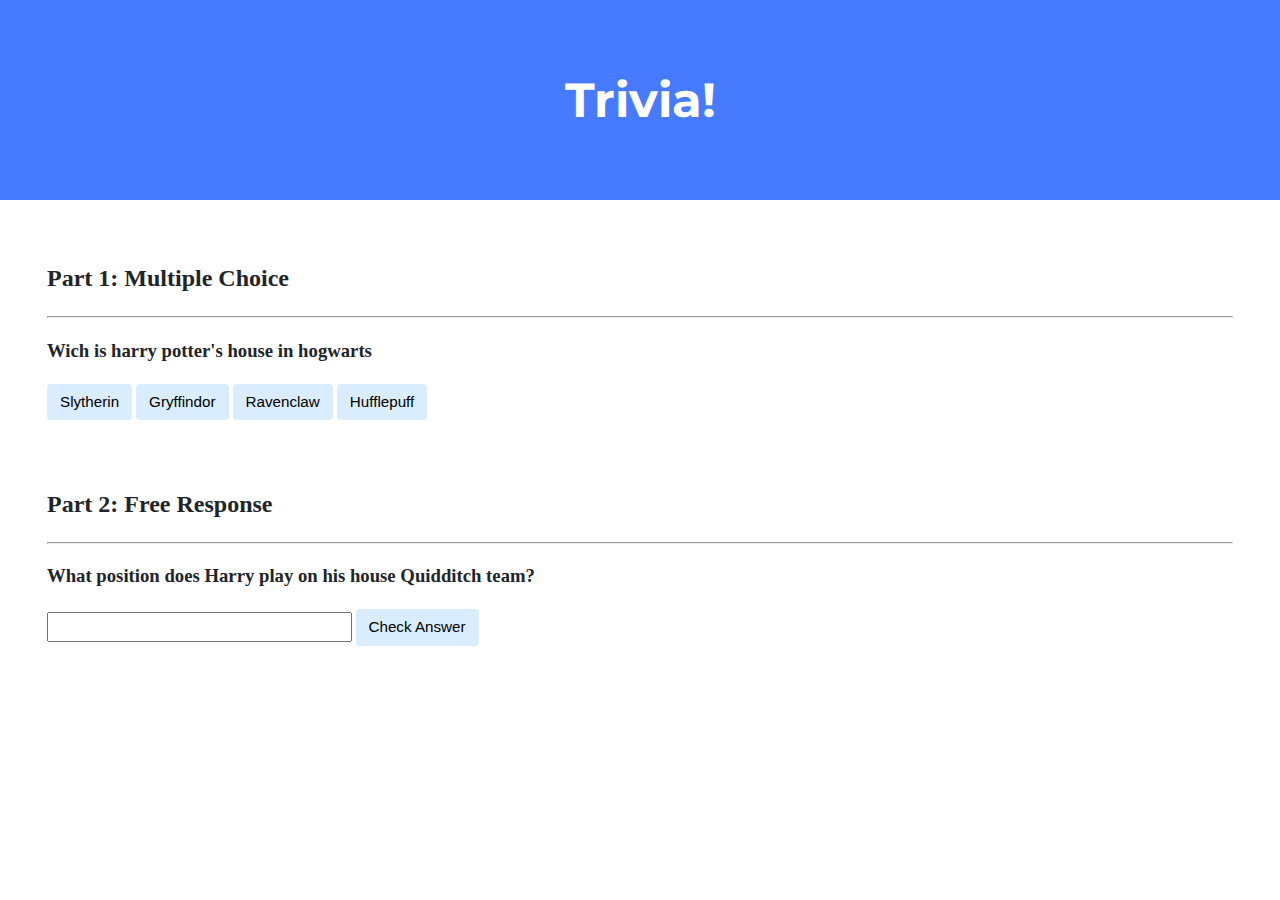
<file: CS50x_computer_science/trivia/index.html>
<!DOCTYPE html>

<html lang="en">
    <head>
        <link href="https://fonts.googleapis.com/css2?family=Montserrat:wght@500&display=swap" rel="stylesheet">
        <link href="styles.css" rel="stylesheet">
        <title>Trivia!</title>
        <script>
            // TODO: Add code to check answers to questions
        </script>
    </head>
    <body>
        <div class="header">
            <h1>Trivia!</h1>
        </div>

        <div class="container">
            <div class="section">
                <h2>Part 1: Multiple Choice </h2>
                <hr>
                <h3>Wich is harry potter's house in hogwarts</h3>
                <button type="button" class="housesNames">Slytherin</button>
                <button type="button" class="housesNames">Gryffindor</button>
                <button type="button" class="housesNames">Ravenclaw</button>
                <button type="button" class="housesNames">Hufflepuff</button>

                <h4 id="validationText" ></h4>
            </div>


            <div class="section">
                <h2>Part 2: Free Response</h2>
                <hr>
                <h3>What position does Harry play on his house Quidditch team?</h3>
                <input type="text" id="awnser" value="">
                <button type="submit" id="submit">Check Answer</button>
                <h4 id="validationText2" ></h4>

            </div>
        </div>
    <script src="main.js"></script>
    </body>

</html>
</file>
<file: CS50x_computer_science/trivia/styles.css>
body {
    background-color: #fff;
    color: #212529;
    font-size: 1rem;
    font-weight: 400;
    line-height: 1.5;
    margin: 0;
    text-align: left;
}

.container {
    margin-left: auto;
    margin-right: auto;
    padding-left: 15px;
    padding-right: 15px;
}

.header {
    background-color: #477bff;
    color: #fff;
    margin-bottom: 2rem;
    padding: 2rem 1rem;
    text-align: center;
}

.section {
    padding: 0.5rem 2rem 1rem 2rem;
}

.section:hover {
    background-color: #f5f5f5;
    transition: color 2s ease-in-out, background-color 0.15s ease-in-out;
}

h1 {
    font-family: 'Montserrat', sans-serif;
    font-size: 48px;
}

button, input[type="submit"] {
    background-color: #d9edff;
    border: 1px solid transparent;
    border-radius: 0.25rem;
    font-size: 0.95rem;
    font-weight: 400;
    line-height: 1.5;
    padding: 0.375rem 0.75rem;
    text-align: center;
    transition: color 0.15s ease-in-out, background-color 0.15s ease-in-out, border-color 0.15s ease-in-out, box-shadow 0.15s ease-in-out;
    vertical-align: middle;
}


input[type="text"] {
    line-height: 1.8;
    width: 25%;
}

input[type="text"]:hover {
    background-color: #f5f5f5;
    transition: color 2s ease-in-out, background-color 0.15s ease-in-out;
}
</file>
